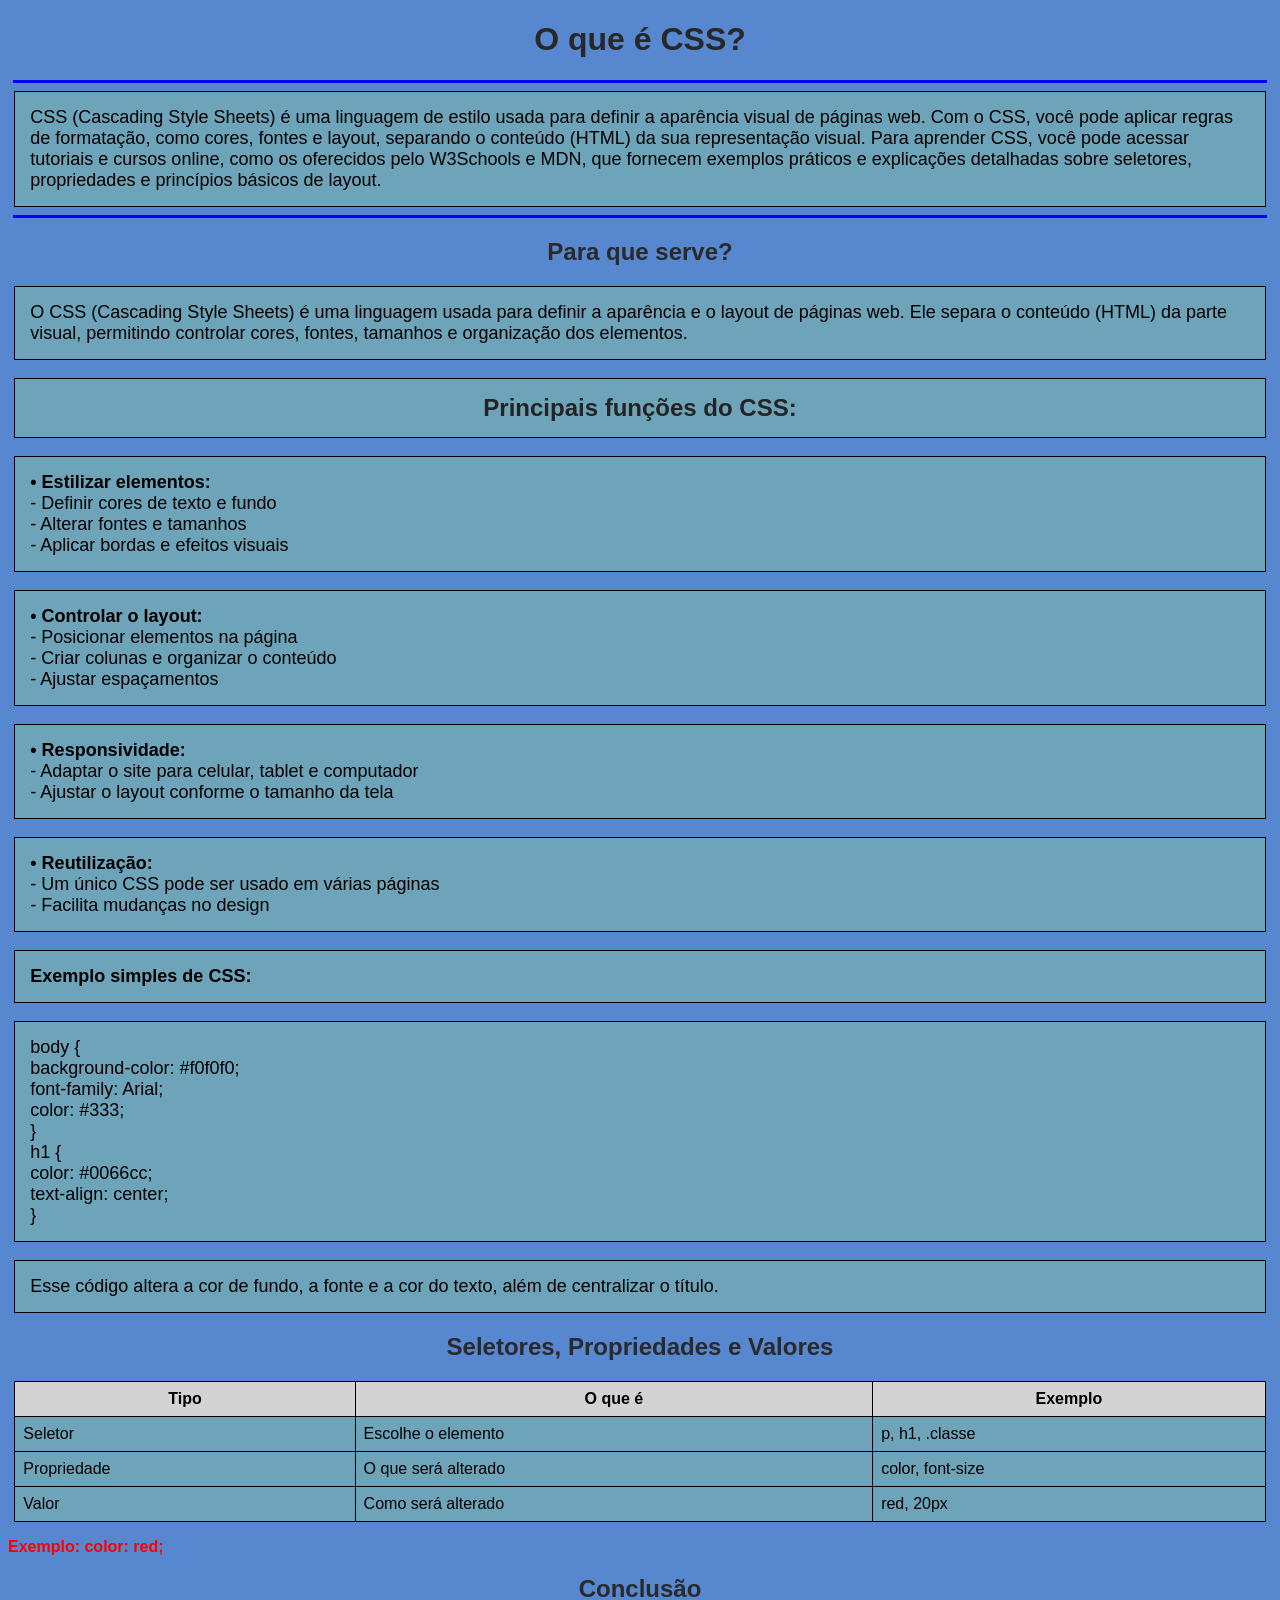
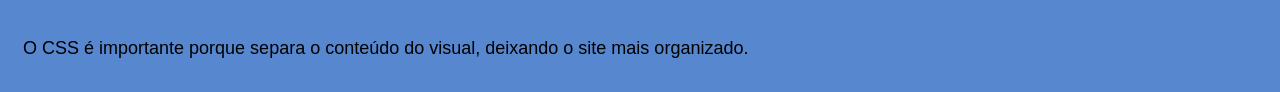
<file: IW-interface-web/1BIM/index.html>
<!DOCTYPE html>
<html lang="pt-br">

<head>
    <meta charset="UTF-8">
    <title>O que é CSS</title>

    <style>
        body {
            background-color: #5687cf;
            font-family: Arial;
        }

        h1 {
            color: rgb(40, 40, 41);
            text-align: center;
        }

        h2 {
            color: rgb(42, 42, 43);
            text-align: center;

        }


        .texto {
            padding: 15px;
            font-size: 18px;
        }

        #destaque {
            color: red;
            font-weight: bold;
        }


        table {
            width: 99%;
            margin: auto;
            border-collapse: collapse;
            background-color: rgb(110, 164, 185);
        }

        td,
        th {
            border: 1px solid black;
            padding: 8px;
        }

        th {
            background-color: lightgray;
        }
    </style>

</head>

<body>
    <table>
        <h1>
            O que é CSS?</h1>
        <hr width="99%" color="blue" size="3">

        <table>
            <tr>
                <td class="texto">
                    CSS (Cascading Style Sheets) é uma linguagem de estilo usada para definir a aparência visual de
                    páginas
                    web.
                    Com o CSS, você pode aplicar regras de formatação, como cores, fontes e layout, separando o conteúdo
                    (HTML)
                    da sua representação visual.

                    Para aprender CSS, você pode acessar tutoriais e cursos online, como os oferecidos pelo W3Schools e
                    MDN,
                    que fornecem exemplos práticos e explicações detalhadas sobre seletores, propriedades e princípios
                    básicos de layout.
                </td>
            </tr>
        </table>

        <hr width="99%" color="blue" size="3">

        <h2>Para que serve?</h2>
        <table>

            <td class="texto">
                O CSS (Cascading Style Sheets) é uma linguagem usada para definir a aparência e o layout de páginas web.
                Ele separa o conteúdo (HTML) da parte visual, permitindo controlar cores, fontes, tamanhos e organização
                dos
                elementos.
            </td>
        </table>

     <br>


        <table>
            <td class="texto"><b>
                    <font size="5" color="#232425">
                        <center> Principais funções do CSS:</center>
                    </font>
                </b></td>
            
            </table> <br><table>
            <td class="texto">
                <b>• Estilizar elementos:</b><br>
                - Definir cores de texto e fundo<br>
                - Alterar fontes e tamanhos<br>
                - Aplicar bordas e efeitos visuais
            </td>
        </table>
        <br>
        <table>
            <td class="texto">
                <b>• Controlar o layout:</b><br>
                - Posicionar elementos na página<br>
                - Criar colunas e organizar o conteúdo<br>
                - Ajustar espaçamentos
            </td>
        </table>
        <table> <br>
            <td class="texto">
                <b>• Responsividade:</b><br>
                - Adaptar o site para celular, tablet e computador<br>
                - Ajustar o layout conforme o tamanho da tela
            </td>
        </table>
        <table> <br>
            <td class="texto">
                <b>• Reutilização:</b><br>
                - Um único CSS pode ser usado em várias páginas<br>
                - Facilita mudanças no design
            </td>
        </table>
        <table> <br>
            <td class="texto"><b>Exemplo simples de CSS:</b></td>
            <table>
                <br>
                <table>
                    <td class="texto">
                        body {<br>
                        background-color: #f0f0f0; <br>
                        font-family: Arial; <br>
                        color: #333; <br>
                        } <br>

                        h1 { <br>
                        color: #0066cc; <br>
                        text-align: center; <br>
                        }</td>
                </table>
<br>
<table>
                <td class="texto">
                    Esse código altera a cor de fundo, a fonte e a cor do texto, além de centralizar o título.
                </td>
            </td></table>

                <h2>Seletores, Propriedades e Valores</h2>

                <table>
                    <tr>
                        <th>Tipo</th>
                        <th>O que é</th>
                        <th>Exemplo</th>
                    </tr>

                    <tr>
                        <td>Seletor</td>
                        <td>Escolhe o elemento</td>
                        <td>p, h1, .classe</td>
                    </tr>

                    <tr>
                        <td>Propriedade</td>
                        <td>O que será alterado</td>
                        <td>color, font-size</td>
                    </tr>

                    <tr>
                        <td>Valor</td>
                        <td>Como será alterado</td>
                        <td>red, 20px</td>
                    </tr>
                </table>

                <p id="destaque">
                    Exemplo: color: red;
                </p>

                <h2>Conclusão</h2>
                <p class="texto">
                    O CSS é importante porque separa o conteúdo do visual, deixando o site mais organizado.
                </p>

</body>

</html>
</file>
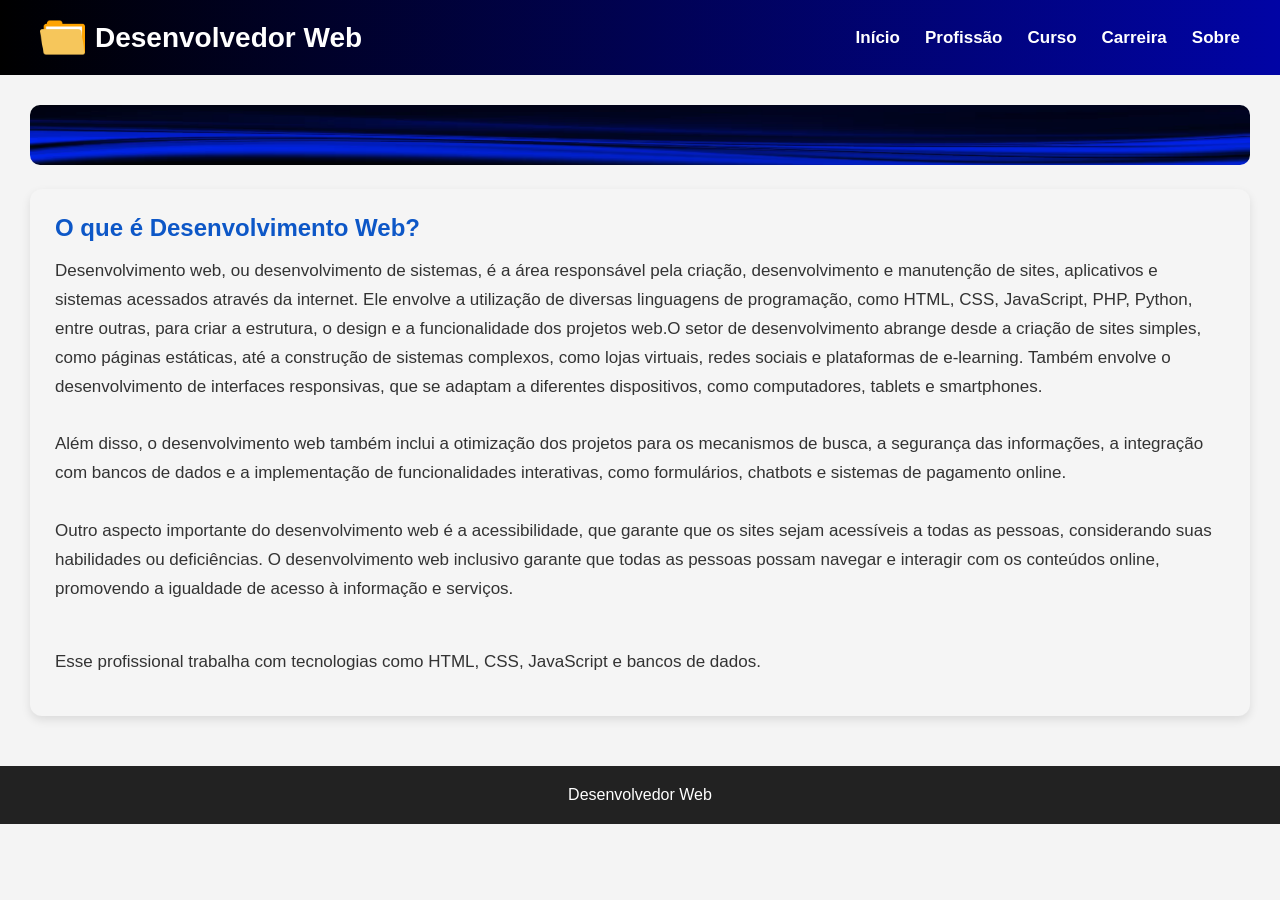
<file: IW-interface-web/2BIM/index.html>
<!DOCTYPE html>
<html lang="pt-BR">

<head>
    <meta charset="UTF-8">
    <meta name="viewport" content="width=device-width, initial-scale=1.0">
    <title>Desenvolvedor Web</title>

    <link rel="stylesheet" href="css/style.css">
</head>

<body>

    <header>
        <div class="logo-menu">

            <div class="logo">
                <img src="img/folder.png" alt="Logo">
                <span>Desenvolvedor Web</span>
            </div>
    
            <nav>
                <a href="index.html">Início</a>
                <a href="profissao.html">Profissão</a>
                <a href="curso.html">Curso</a>
                <a href="carreira.html">Carreira</a>
                <a href="sobre.html">Sobre</a>
            </nav>
    
        </div>
    </header>

    <main>

        <section class="banner">
            <img src="img/banner-1036483_640.jpg" alt="Programação" width="60" height="60">
        </section>

        <section class="conteudo">
            <h2>O que é Desenvolvimento Web?</h2>

            <p>
                Desenvolvimento web, ou desenvolvimento de sistemas, é a área responsável pela criação, desenvolvimento
                e manutenção de sites, aplicativos e sistemas acessados através da internet. Ele envolve a utilização de
                diversas linguagens de programação, como HTML, CSS, JavaScript, PHP, Python, entre outras, para criar a
                estrutura, o design e a funcionalidade dos projetos web.O setor de desenvolvimento abrange desde a
                criação de sites simples, como páginas estáticas, até a construção de sistemas complexos, como lojas
                virtuais, redes sociais e plataformas de e-learning. Também envolve o desenvolvimento de interfaces
                responsivas, que se adaptam a diferentes dispositivos, como computadores, tablets e smartphones. <br> <br>

                Além disso, o desenvolvimento web também inclui a otimização dos projetos para os mecanismos de busca, a
                segurança das informações, a integração com bancos de dados e a implementação de funcionalidades
                interativas, como formulários, chatbots e sistemas de pagamento online. <br> <br>

                Outro aspecto importante do desenvolvimento web é a acessibilidade, que garante que os sites sejam
                acessíveis a todas as pessoas, considerando suas habilidades ou deficiências. O desenvolvimento web
                inclusivo garante que todas as pessoas possam navegar e interagir com os conteúdos online, promovendo a
                igualdade de acesso à informação e serviços. <br> <br>

            </p>

            <p>
                Esse profissional trabalha com tecnologias como HTML, CSS,
                JavaScript e bancos de dados.
            </p>

        </section>

    </main>

    <footer>
        <p>Desenvolvedor Web</p>
    </footer>

</body>

</html>
</file>
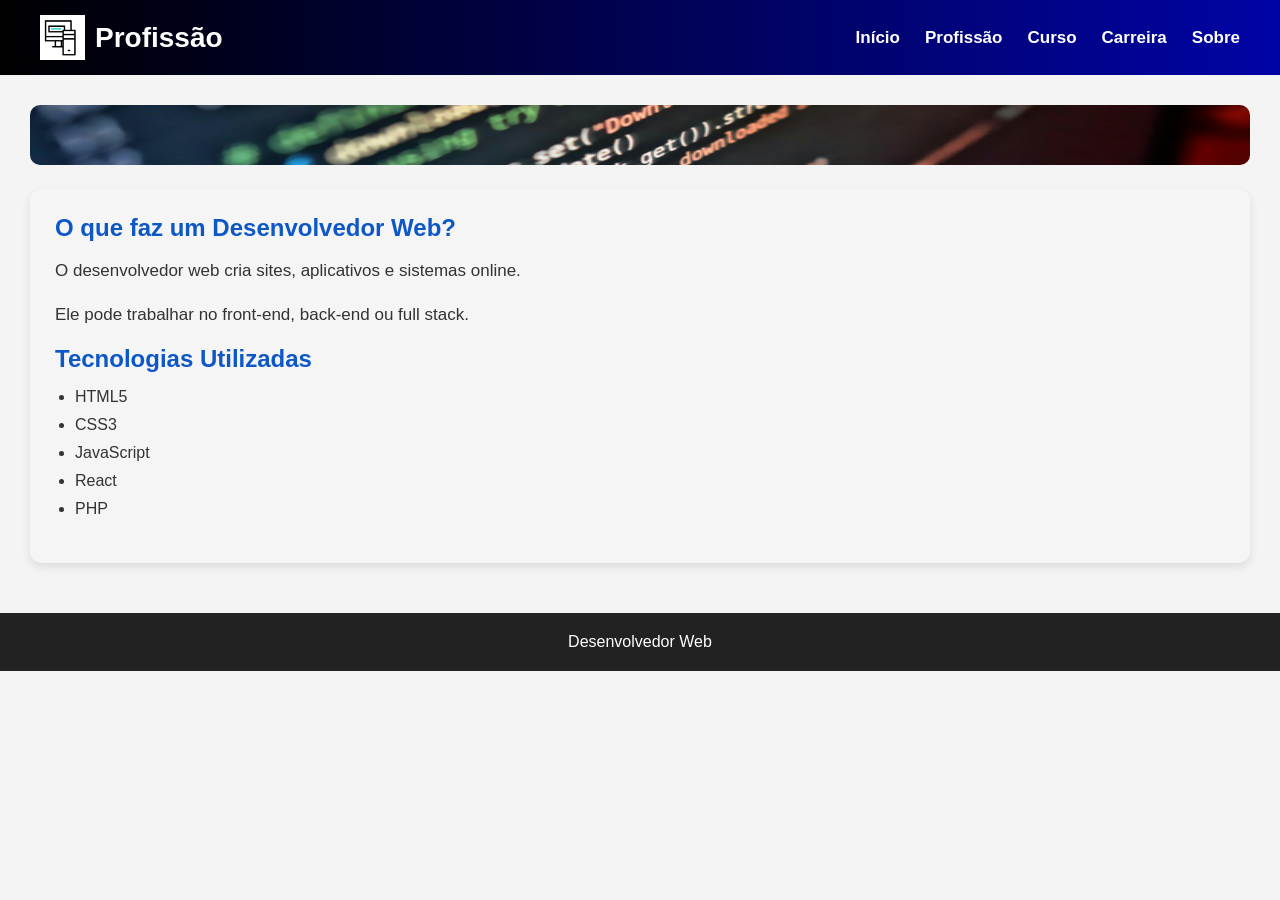
<file: IW-interface-web/2BIM/profissao.html>
<!DOCTYPE html>
<html lang="pt-BR">

<head>
    <meta charset="UTF-8">
    <meta name="viewport" content="width=device-width, initial-scale=1.0">
    <title>Profissão</title>

    <link rel="stylesheet" href="css/style.css">
</head>

<body>

    <header>
        <div class="logo-menu">

            <div class="logo">
                <img src="img/computer.gif" alt="Logo">
                <span>Profissão</span>
            </div>

            <nav>
                <a href="index.html">Início</a>
                <a href="profissao.html">Profissão</a>
                <a href="curso.html">Curso</a>
                <a href="carreira.html">Carreira</a>
                <a href="sobre.html">Sobre</a>
            </nav>

        </div>
    </header>

    <main>


        <section class="banner">
            <img src="img/Design sem nome.png" alt="Desenvolvedor" width="60"height="60">
        </section>
        <section class="conteudo">
            <h2>O que faz um Desenvolvedor Web?</h2>

            <p>
                O desenvolvedor web cria sites, aplicativos e sistemas online.
            </p>

            <p>
                Ele pode trabalhar no front-end, back-end ou full stack.
            </p>

            <h2>Tecnologias Utilizadas</h2>

            <ul>
                <li>HTML5</li>
                <li>CSS3</li>
                <li>JavaScript</li>
                <li>React</li>
                <li>PHP</li>
            </ul>

        </section>

    </main>

    <footer>
        <p>Desenvolvedor Web</p>
    </footer>

</body>

</html>
</file>
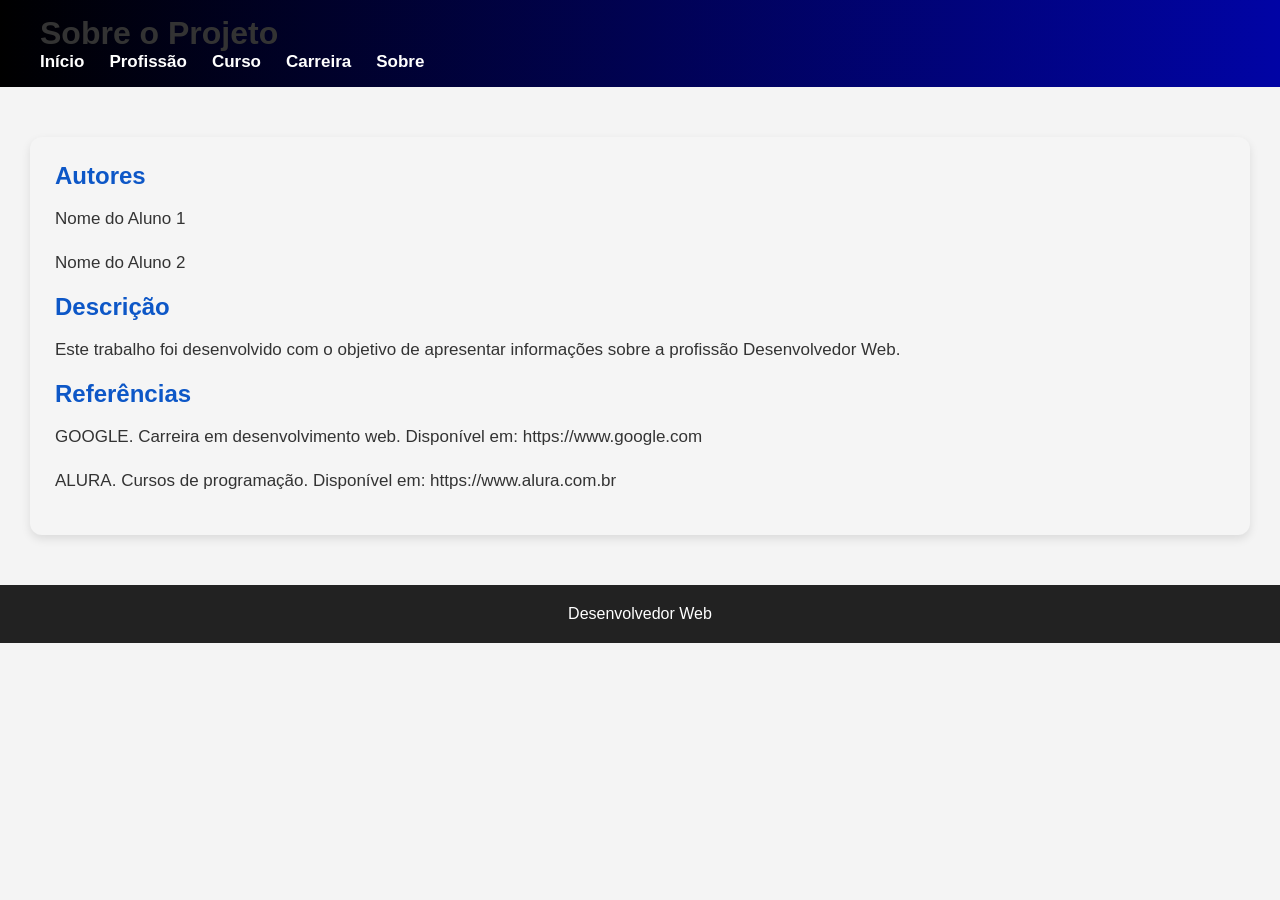
<file: IW-interface-web/2BIM/sobre.html>
<!DOCTYPE html>
<html lang="pt-BR">
<head>
    <meta charset="UTF-8">
    <meta name="viewport" content="width=device-width, initial-scale=1.0">
    <title>Sobre</title>

    <link rel="stylesheet" href="css/style.css">
</head>
<body>

<header>
    <h1>Sobre o Projeto</h1>

    <nav>
        <a href="index.html">Início</a>
        <a href="profissao.html">Profissão</a>
        <a href="curso.html">Curso</a>
        <a href="carreira.html">Carreira</a>
        <a href="sobre.html">Sobre</a>
    </nav>
</header>

<main>

    <section class="conteudo">

        <h2>Autores</h2>

        <p>Nome do Aluno 1</p>
        <p>Nome do Aluno 2</p>

        <h2>Descrição</h2>

        <p>
            Este trabalho foi desenvolvido com o objetivo de apresentar
            informações sobre a profissão Desenvolvedor Web.
        </p>

        <h2>Referências</h2>

        <p>
            GOOGLE. Carreira em desenvolvimento web. Disponível em:
            https://www.google.com
        </p>

        <p>
            ALURA. Cursos de programação. Disponível em:
            https://www.alura.com.br
        </p>

    </section>

</main>

<footer>
    <p>Desenvolvedor Web</p>
</footer>

</body>
</html>
</file>
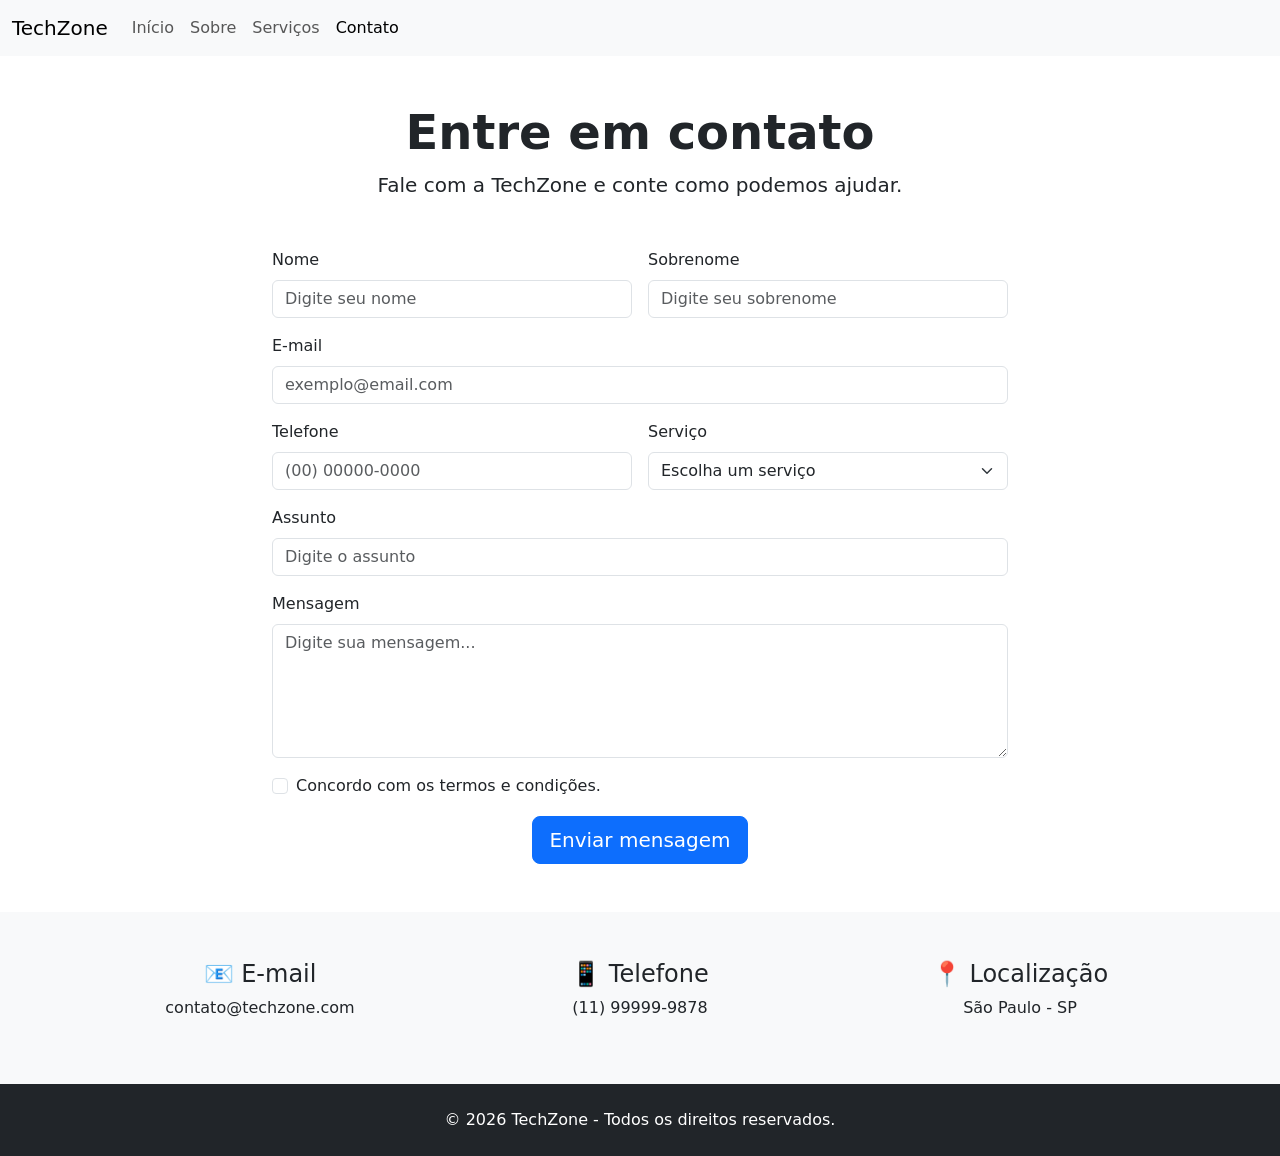
<file: IW-interface-web/3BIM/contato.html>
<!DOCTYPE html>
<html lang="pt-br">

<head>
    <meta charset="UTF-8">
    <meta name="viewport" content="width=device-width, initial-scale=1.0">

    <title>Contato - TechZone</title>

    <link href="https://cdn.jsdelivr.net/npm/bootstrap@5.3.3/dist/css/bootstrap.min.css" rel="stylesheet">
</head>

<body>

    <!-- Navbar -->
    <nav class="navbar navbar-expand-lg bg-body-tertiary">
        <div class="container-fluid">

            <a class="navbar-brand" href="index.html">
                TechZone
            </a>

            <button class="navbar-toggler"
                type="button"
                data-bs-toggle="collapse"
                data-bs-target="#navbarNav"
                aria-controls="navbarNav"
                aria-expanded="false"
                aria-label="Abrir menu">

                <span class="navbar-toggler-icon"></span>

            </button>

            <div class="collapse navbar-collapse" id="navbarNav">

                <ul class="navbar-nav">

                    <li class="nav-item">
                        <a class="nav-link" href="index.html">
                            Início
                        </a>
                    </li>

                    <li class="nav-item">
                        <a class="nav-link" href="sobre.html">
                            Sobre
                        </a>
                    </li>

                    <li class="nav-item">
                        <a class="nav-link" href="servicos.html">
                            Serviços
                        </a>
                    </li>

                    <li class="nav-item">
                        <a class="nav-link active"
                            aria-current="page"
                            href="contato.html">
                            Contato
                        </a>
                    </li>

                </ul>

            </div>
        </div>
    </nav>


    <!-- Título -->
    <div class="container py-5">

        <div class="text-center mb-5">

            <h1 class="display-5 fw-bold">
                Entre em contato
            </h1>

            <p class="lead">
                Fale com a TechZone e conte como podemos ajudar.
            </p>

        </div>


        <!-- Formulário -->
        <div class="row justify-content-center">

            <div class="col-md-8">

                <form class="row g-3">

                    <!-- Nome -->
                    <div class="col-md-6">

                        <label for="nome" class="form-label">
                            Nome
                        </label>

                        <input type="text"
                            class="form-control"
                            id="nome"
                            placeholder="Digite seu nome"
                            required>

                    </div>


                    <!-- Sobrenome -->
                    <div class="col-md-6">

                        <label for="sobrenome" class="form-label">
                            Sobrenome
                        </label>

                        <input type="text"
                            class="form-control"
                            id="sobrenome"
                            placeholder="Digite seu sobrenome"
                            required>

                    </div>


                    <!-- E-mail -->
                    <div class="col-12">

                        <label for="email" class="form-label">
                            E-mail
                        </label>

                        <input type="email"
                            class="form-control"
                            id="email"
                            placeholder="exemplo@email.com"
                            required>

                    </div>


                    <!-- Telefone -->
                    <div class="col-md-6">

                        <label for="telefone" class="form-label">
                            Telefone
                        </label>

                        <input type="tel"
                            class="form-control"
                            id="telefone"
                            placeholder="(00) 00000-0000"
                            required>

                    </div>


                    <!-- Serviço -->
                    <div class="col-md-6">

                        <label for="servico" class="form-label">
                            Serviço
                        </label>

                        <select class="form-select"
                            id="servico"
                            required>

                            <option selected disabled value="">
                                Escolha um serviço
                            </option>

                            <option>
                                Desenvolvimento Web
                            </option>

                            <option>
                                Suporte Técnico
                            </option>

                            <option>
                                Soluções em Tecnologia
                            </option>

                        </select>

                    </div>


                    <!-- Assunto -->
                    <div class="col-12">

                        <label for="assunto" class="form-label">
                            Assunto
                        </label>

                        <input type="text"
                            class="form-control"
                            id="assunto"
                            placeholder="Digite o assunto"
                            required>

                    </div>


                    <!-- Mensagem -->
                    <div class="col-12">

                        <label for="mensagem" class="form-label">
                            Mensagem
                        </label>

                        <textarea class="form-control"
                            id="mensagem"
                            rows="5"
                            placeholder="Digite sua mensagem..."
                            required></textarea>

                    </div>


                    <!-- Termos -->
                    <div class="col-12">

                        <div class="form-check">

                            <input class="form-check-input"
                                type="checkbox"
                                id="termos"
                                required>

                            <label class="form-check-label"
                                for="termos">

                                Concordo com os termos e condições.

                            </label>

                        </div>

                    </div>


                    <!-- Botão -->
                    <div class="col-12 text-center">

                        <button type="submit"
                            class="btn btn-primary btn-lg">

                            Enviar mensagem

                        </button>

                    </div>

                </form>

            </div>

        </div>

    </div>


    <!-- Informações de contato -->
    <div class="bg-light py-5">

        <div class="container">

            <div class="row text-center">

                <div class="col-md-4">

                    <h4>
                        📧 E-mail
                    </h4>

                    <p>
                        contato@techzone.com
                    </p>

                </div>


                <div class="col-md-4">

                    <h4>
                        📱 Telefone
                    </h4>

                    <p>
                        (11) 99999-9878
                    </p>

                </div>


                <div class="col-md-4">

                    <h4>
                        📍 Localização
                    </h4>

                    <p>
                        São Paulo - SP
                    </p>

                </div>

            </div>

        </div>

    </div>


    <!-- Footer -->
    <footer class="bg-dark text-white text-center py-4">

        <p class="mb-0">
            © 2026 TechZone - Todos os direitos reservados.
        </p>

    </footer>


    <!-- Bootstrap JavaScript -->
    <script src="https://cdn.jsdelivr.net/npm/bootstrap@5.3.3/dist/js/bootstrap.bundle.min.js"></script>

</body>

</html>
</file>
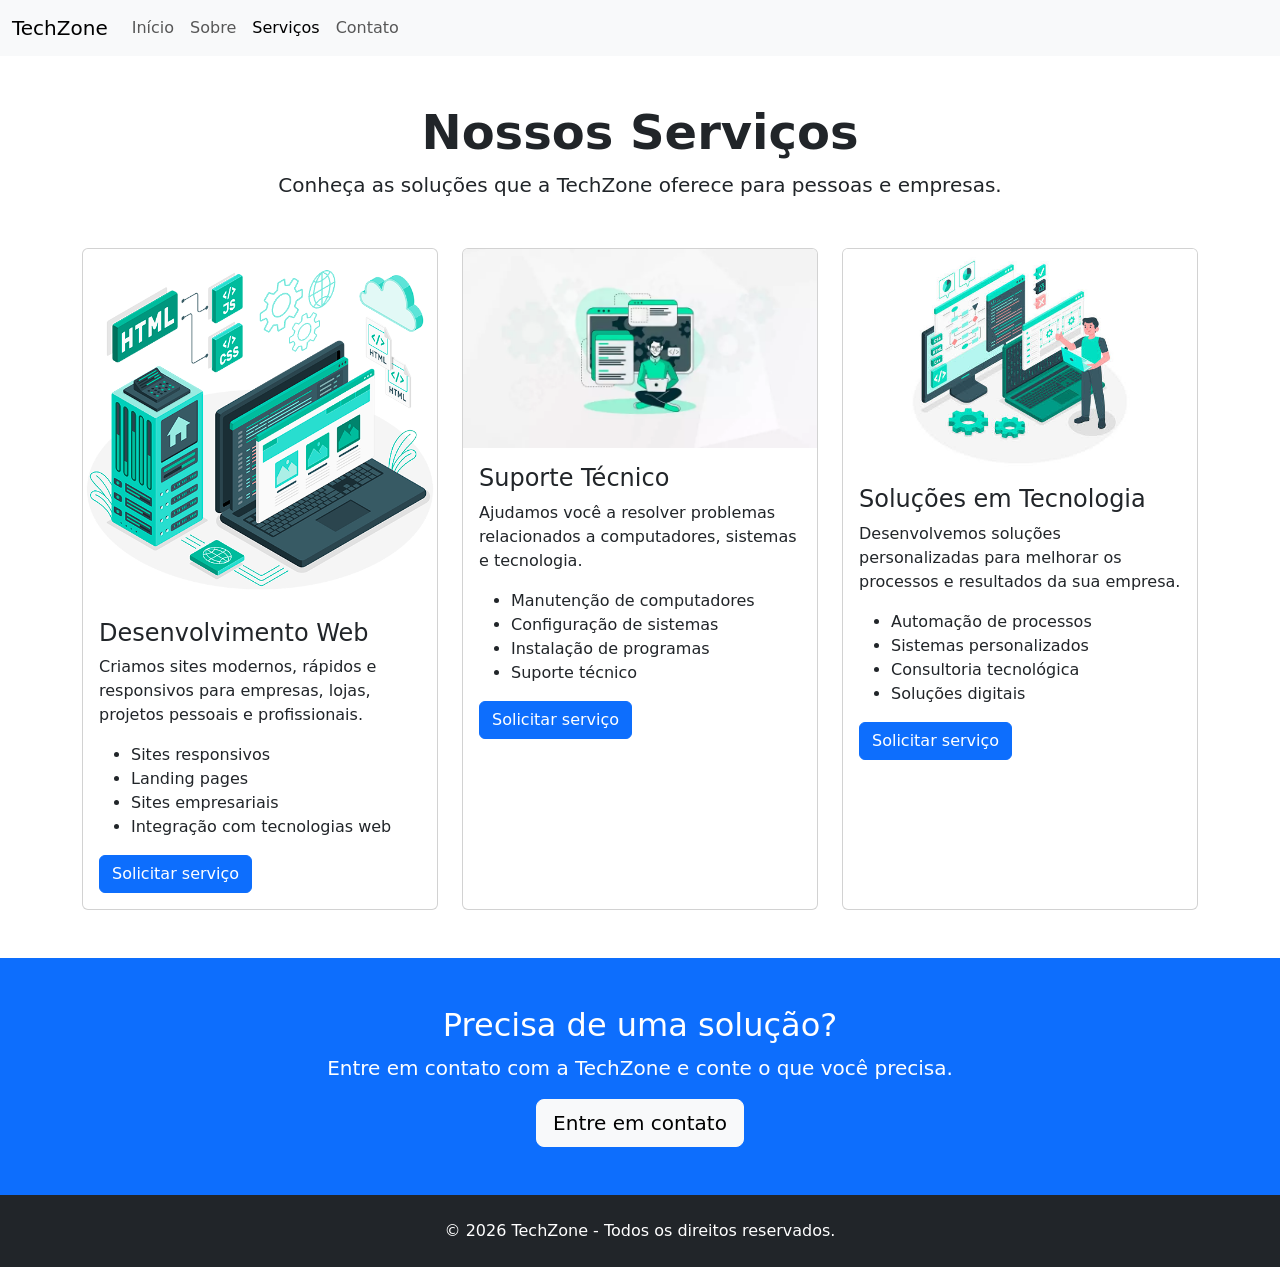
<file: IW-interface-web/3BIM/servicos.html>
<!DOCTYPE html>
<html lang="pt-br">

<head>
    <meta charset="UTF-8">
    <meta name="viewport" content="width=device-width, initial-scale=1.0">

    <title>Serviços - TechZone</title>

    <link href="https://cdn.jsdelivr.net/npm/bootstrap@5.3.3/dist/css/bootstrap.min.css" rel="stylesheet">
</head>

<body>

    <!-- Navbar -->
    <nav class="navbar navbar-expand-lg bg-body-tertiary">
        <div class="container-fluid">

            <a class="navbar-brand" href="index.html">
                TechZone
            </a>

            <button class="navbar-toggler"
                type="button"
                data-bs-toggle="collapse"
                data-bs-target="#navbarNav"
                aria-controls="navbarNav"
                aria-expanded="false"
                aria-label="Abrir menu">

                <span class="navbar-toggler-icon"></span>

            </button>

            <div class="collapse navbar-collapse" id="navbarNav">

                <ul class="navbar-nav">

                    <li class="nav-item">
                        <a class="nav-link" href="index.html">
                            Início
                        </a>
                    </li>

                    <li class="nav-item">
                        <a class="nav-link" href="sobre.html">
                            Sobre
                        </a>
                    </li>

                    <li class="nav-item">
                        <a class="nav-link active"
                            aria-current="page"
                            href="servicos.html">
                            Serviços
                        </a>
                    </li>

                    <li class="nav-item">
                        <a class="nav-link" href="contato.html">
                            Contato
                        </a>
                    </li>

                </ul>

            </div>
        </div>
    </nav>


    <!-- Título -->
    <div class="container py-5">

        <div class="text-center mb-5">

            <h1 class="display-5 fw-bold">
                Nossos Serviços
            </h1>

            <p class="lead">
                Conheça as soluções que a TechZone oferece
                para pessoas e empresas.
            </p>

        </div>


        <!-- Serviços -->
        <div class="row g-4">


            <!-- Desenvolvimento Web -->
            <div class="col-md-4">

                <div class="card h-100">

                    <img src="17.png"
                        class="card-img-top"
                        alt="Desenvolvimento Web">

                    <div class="card-body">

                        <h2 class="card-title h4">
                            Desenvolvimento Web
                        </h2>

                        <p class="card-text">
                            Criamos sites modernos, rápidos e
                            responsivos para empresas, lojas,
                            projetos pessoais e profissionais.
                        </p>

                        <ul>
                            <li>Sites responsivos</li>
                            <li>Landing pages</li>
                            <li>Sites empresariais</li>
                            <li>Integração com tecnologias web</li>
                        </ul>

                        <a href="contato.html"
                            class="btn btn-primary">
                            Solicitar serviço
                        </a>

                    </div>

                </div>

            </div>


            <!-- Suporte Técnico -->
            <div class="col-md-4">

                <div class="card h-100">

                    <img src="181w750.webp"
                        class="card-img-top"
                        alt="Suporte Técnico">

                    <div class="card-body">

                        <h2 class="card-title h4">
                            Suporte Técnico
                        </h2>

                        <p class="card-text">
                            Ajudamos você a resolver problemas
                            relacionados a computadores, sistemas
                            e tecnologia.
                        </p>

                        <ul>
                            <li>Manutenção de computadores</li>
                            <li>Configuração de sistemas</li>
                            <li>Instalação de programas</li>
                            <li>Suporte técnico</li>
                        </ul>

                        <a href="contato.html"
                            class="btn btn-primary">
                            Solicitar serviço
                        </a>

                    </div>

                </div>

            </div>


            <!-- Soluções em Tecnologia -->
            <div class="col-md-4">

                <div class="card h-100">

                    <img src="images.jpg"
                        class="card-img-top"
                        alt="Soluções em Tecnologia">

                    <div class="card-body">

                        <h2 class="card-title h4">
                            Soluções em Tecnologia
                        </h2>

                        <p class="card-text">
                            Desenvolvemos soluções personalizadas
                            para melhorar os processos e resultados
                            da sua empresa.
                        </p>

                        <ul>
                            <li>Automação de processos</li>
                            <li>Sistemas personalizados</li>
                            <li>Consultoria tecnológica</li>
                            <li>Soluções digitais</li>
                        </ul>

                        <a href="contato.html"
                            class="btn btn-primary">
                            Solicitar serviço
                        </a>

                    </div>

                </div>

            </div>

        </div>

    </div>


    <!-- Chamada para contato -->
    <div class="bg-primary text-white text-center py-5">

        <div class="container">

            <h2>
                Precisa de uma solução?
            </h2>

            <p class="lead">
                Entre em contato com a TechZone e conte
                o que você precisa.
            </p>

            <a href="contato.html"
                class="btn btn-light btn-lg">
                Entre em contato
            </a>

        </div>

    </div>


    <!-- Footer -->
    <footer class="bg-dark text-white text-center py-4">

        <p class="mb-0">
            © 2026 TechZone - Todos os direitos reservados.
        </p>

    </footer>


    <!-- Bootstrap JavaScript -->
    <script src="https://cdn.jsdelivr.net/npm/bootstrap@5.3.3/dist/js/bootstrap.bundle.min.js"></script>

</body>

</html>
</file>
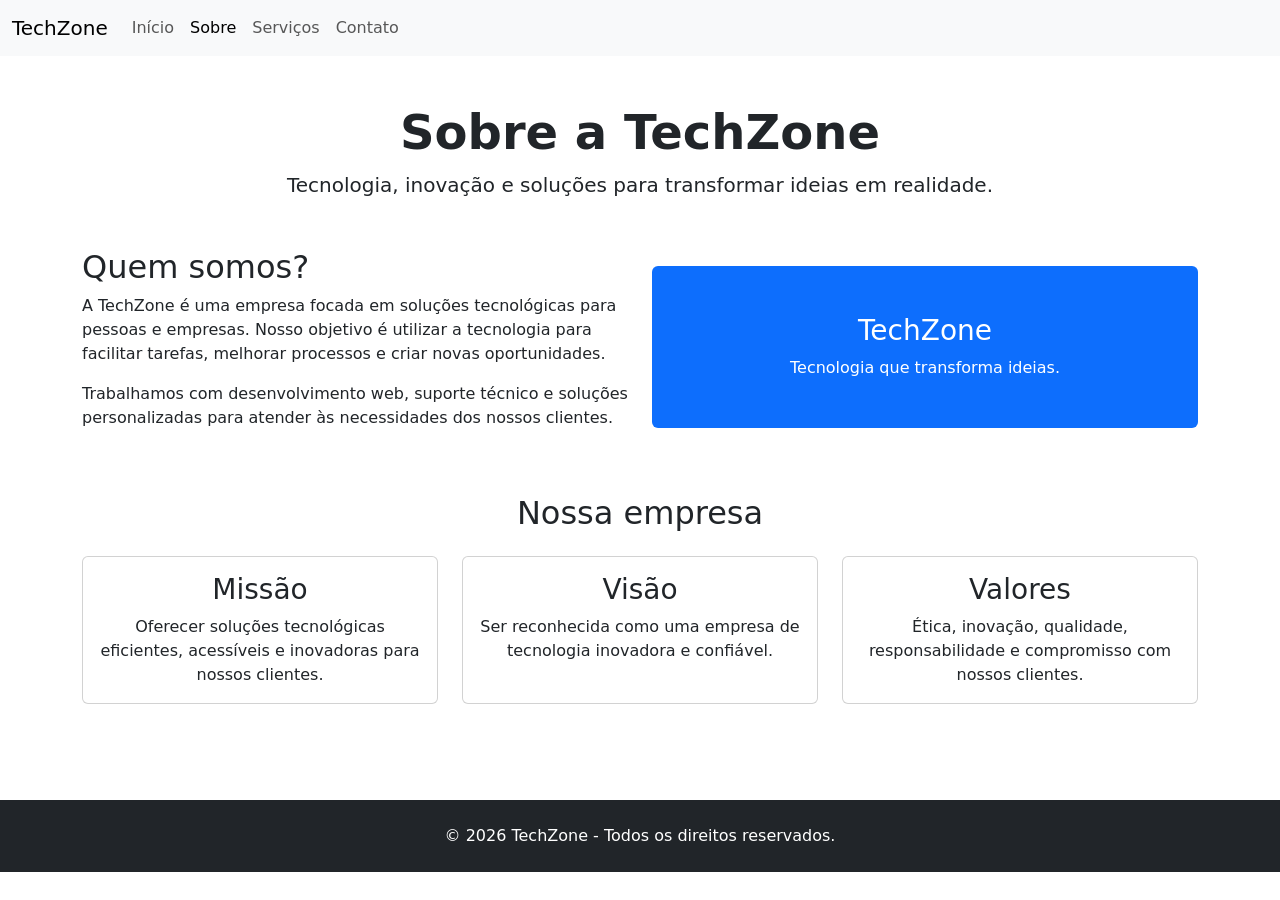
<file: IW-interface-web/3BIM/sobre.html>
<!DOCTYPE html>
<html lang="pt-br">

<head>
    <meta charset="UTF-8">
    <meta name="viewport" content="width=device-width, initial-scale=1.0">

    <title>Sobre - TechZone</title>

    <link href="https://cdn.jsdelivr.net/npm/bootstrap@5.3.3/dist/css/bootstrap.min.css" rel="stylesheet">
</head>

<body>

    <!-- Navbar -->
    <nav class="navbar navbar-expand-lg bg-body-tertiary">
        <div class="container-fluid">

            <a class="navbar-brand" href="index.html">
                TechZone
            </a>

            <button class="navbar-toggler" type="button"
                data-bs-toggle="collapse"
                data-bs-target="#navbarNav"
                aria-controls="navbarNav"
                aria-expanded="false"
                aria-label="Abrir menu">

                <span class="navbar-toggler-icon"></span>

            </button>

            <div class="collapse navbar-collapse" id="navbarNav">

                <ul class="navbar-nav">

                    <li class="nav-item">
                        <a class="nav-link" href="index.html">
                            Início
                        </a>
                    </li>

                    <li class="nav-item">
                        <a class="nav-link active" aria-current="page" href="sobre.html">
                            Sobre
                        </a>
                    </li>

                    <li class="nav-item">
                        <a class="nav-link" href="servicos.html">
                            Serviços
                        </a>
                    </li>

                    <li class="nav-item">
                        <a class="nav-link" href="contato.html">
                            Contato
                        </a>
                    </li>

                </ul>

            </div>
        </div>
    </nav>


    <!-- Sobre a TechZone -->
    <div class="container py-5">

        <div class="text-center mb-5">

            <h1 class="display-5 fw-bold">
                Sobre a TechZone
            </h1>

            <p class="lead">
                Tecnologia, inovação e soluções para transformar ideias em realidade.
            </p>

        </div>


        <!-- Quem somos -->
        <div class="row align-items-center mb-5">

            <div class="col-md-6">

                <h2>
                    Quem somos?
                </h2>

                <p>
                    A TechZone é uma empresa focada em soluções tecnológicas
                    para pessoas e empresas. Nosso objetivo é utilizar a
                    tecnologia para facilitar tarefas, melhorar processos
                    e criar novas oportunidades.
                </p>

                <p>
                    Trabalhamos com desenvolvimento web, suporte técnico
                    e soluções personalizadas para atender às necessidades
                    dos nossos clientes.
                </p>

            </div>

            <div class="col-md-6">

                <div class="bg-primary text-white rounded p-5 text-center">

                    <h3>
                        TechZone
                    </h3>

                    <p class="mb-0">
                        Tecnologia que transforma ideias.
                    </p>

                </div>

            </div>

        </div>


        <!-- Missão, Visão e Valores -->
        <h2 class="text-center mb-4">
            Nossa empresa
        </h2>

        <div class="row g-4">

            <!-- Missão -->
            <div class="col-md-4">

                <div class="card h-100 text-center">

                    <div class="card-body">

                        <h3 class="card-title">
                            Missão
                        </h3>

                        <p class="card-text">
                            Oferecer soluções tecnológicas eficientes,
                            acessíveis e inovadoras para nossos clientes.
                        </p>

                    </div>

                </div>

            </div>


            <!-- Visão -->
            <div class="col-md-4">

                <div class="card h-100 text-center">

                    <div class="card-body">

                        <h3 class="card-title">
                            Visão
                        </h3>

                        <p class="card-text">
                            Ser reconhecida como uma empresa de tecnologia
                            inovadora e confiável.
                        </p>

                    </div>

                </div>

            </div>


            <!-- Valores -->
            <div class="col-md-4">

                <div class="card h-100 text-center">

                    <div class="card-body">

                        <h3 class="card-title">
                            Valores
                        </h3>

                        <p class="card-text">
                            Ética, inovação, qualidade, responsabilidade
                            e compromisso com nossos clientes.
                        </p>

                    </div>

                </div>

            </div>

        </div>

    </div>


    <!-- Footer -->
    <footer class="bg-dark text-white text-center py-4 mt-5">

        <p class="mb-0">
            © 2026 TechZone - Todos os direitos reservados.
        </p>

    </footer>


    <!-- Bootstrap JavaScript -->
    <script src="https://cdn.jsdelivr.net/npm/bootstrap@5.3.3/dist/js/bootstrap.bundle.min.js"></script>

</body>

</html>
</file>
<file: IW-interface-web/2BIM/css/style.css>
*{
    margin: 0;
    padding: 0;
    box-sizing: border-box;
}

body{
    font-family: Arial, sans-serif;
    background-color: #f4f4f4;
    color: #333;
}



header{
    background: linear-gradient(90deg, #000000, #0104a5);
    padding: 15px 40px;
}

.logo-menu{
    display: flex;
    justify-content: space-between;
    align-items: center;
}



.logo{
    display: flex;
    align-items: center;
    gap: 10px;
}

.logo img{
    width: 45px;
    height: 45px;
}

.logo span{
    color: white;
    font-size: 28px;
    font-weight: bold;
}



nav{
    display: flex;
    gap: 25px;
}

nav a{
    color: white;
    text-decoration: none;
    font-weight: bold;
    transition: 0.3s;
    font-size: 17px;
}

nav a:hover{
    color: #ffd43b;
}


main{
    padding: 30px;
}



.banner img{
    width: 100%;
    border-radius: 10px;
}



.conteudo{
    background-color: rgb(245, 245, 245);
    padding: 25px;
    border-radius: 12px;
    margin-top: 20px;
    box-shadow: 0 4px 10px rgba(0,0,0,0.1);
}

.conteudo h2{
    margin-bottom: 15px;
    color: #0d57c7;
}

.conteudo p{
    margin-bottom: 15px;
    line-height: 1.7;
    font-size: 17px;
}

.conteudo ul{
    margin-left: 20px;
    margin-bottom: 20px;
}

.conteudo li{
    margin-bottom: 10px;
}

.conteudo img{
    width: 100%;
    max-width: 500px;
    border-radius: 10px;
    margin-bottom: 20px;
}



table{
    width: 100%;
    border-collapse: collapse;
    margin-top: 20px;
    background-color: white;
}

table, th, td{
    border: 1px solid #ccc;
}

th{
    background-color: #0d57c7;
    color: white;
}

th, td{
    padding: 12px;
    text-align: center;
}



footer{
    background-color: #222;
    color: white;
    text-align: center;
    padding: 20px;
    margin-top: 20px;
}



@media(max-width:768px){

    .logo-menu{
        flex-direction: column;
        gap: 20px;
    }

    nav{
        flex-direction: column;
        text-align: center;
        gap: 10px;
    }

    nav a{
        margin: 5px;
    }

    .logo span{
        font-size: 24px;
    }

}
</file>
